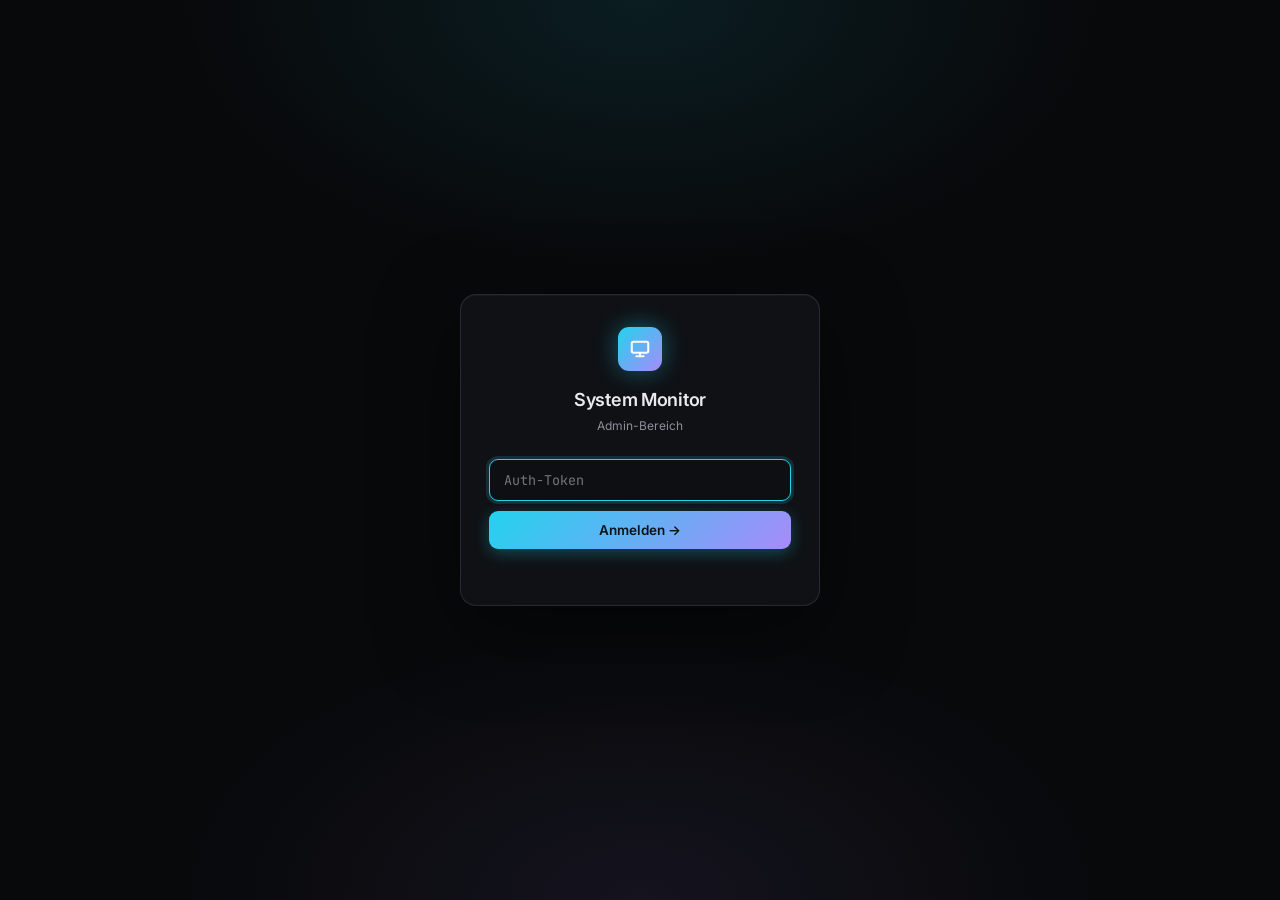
<file: settings.html>
<!DOCTYPE html>
<html lang="de" data-theme="dark">
<head>
  <meta charset="UTF-8" />
  <meta name="viewport" content="width=device-width, initial-scale=1.0" />
  <title>Einstellungen — System Monitor</title>
  <link rel="preconnect" href="https://fonts.googleapis.com" />
  <link rel="preconnect" href="https://fonts.gstatic.com" crossorigin />
  <link href="https://fonts.googleapis.com/css2?family=Inter:wght@400;500;600;700&family=JetBrains+Mono:wght@400;500;600&display=swap" rel="stylesheet" />
  <link rel="stylesheet" href="style.css" />
  <link rel="stylesheet" href="settings.css" />
</head>
<body class="admin-body">

  <!-- ── Login Overlay ─────────────────────────────────────────────── -->
  <div class="login-overlay" id="login-overlay">
    <div class="login-box">
      <div class="login-logo">
        <svg width="22" height="22" viewBox="0 0 24 24" fill="none" stroke="currentColor" stroke-width="2.2" stroke-linecap="round" stroke-linejoin="round" aria-label="System Monitor">
          <rect x="3" y="4" width="18" height="12" rx="2"/>
          <path d="M8 20h8M12 16v4"/>
        </svg>
      </div>
      <h1 class="login-title">System Monitor</h1>
      <p class="login-sub">Admin-Bereich</p>
      <div class="login-form">
        <input class="login-input" id="login-token" type="password" placeholder="Auth-Token" autocomplete="current-password" />
        <button class="login-btn" id="login-btn">Anmelden →</button>
        <p class="login-error" id="login-error"></p>
      </div>
    </div>
  </div>

  <!-- ── Admin Layout ─────────────────────────────────────────────── -->
  <div class="admin-layout" id="admin-layout" style="display:none">

    <!-- Sidebar -->
    <nav class="admin-sidebar">
      <div class="sidebar-logo">
        <svg viewBox="0 0 24 24" fill="none" stroke="currentColor" stroke-width="2.2" stroke-linecap="round" stroke-linejoin="round">
          <rect x="3" y="4" width="18" height="12" rx="2"/>
          <path d="M8 20h8M12 16v4"/>
        </svg>
        <span>Admin</span>
      </div>

      <ul class="sidebar-nav">
        <li><a href="#dashboard" class="nav-item active" data-section="dashboard">
          <svg viewBox="0 0 24 24" fill="none" stroke="currentColor" stroke-width="2"><rect x="3" y="3" width="7" height="7"/><rect x="14" y="3" width="7" height="7"/><rect x="3" y="14" width="7" height="7"/><rect x="14" y="14" width="7" height="7"/></svg>
          Dashboard
        </a></li>
        <li><a href="#cards" class="nav-item" data-section="cards">
          <svg viewBox="0 0 24 24" fill="none" stroke="currentColor" stroke-width="2"><rect x="2" y="5" width="20" height="14" rx="2"/><path d="M2 10h20"/></svg>
          Kacheln
        </a></li>
        <li><a href="#network" class="nav-item" data-section="network">
          <svg viewBox="0 0 24 24" fill="none" stroke="currentColor" stroke-width="2"><path d="M5 12.55a11 11 0 0 1 14.08 0"/><path d="M1.42 9a16 16 0 0 1 21.16 0"/><path d="M8.53 16.11a6 6 0 0 1 6.95 0"/><circle cx="12" cy="20" r="1" fill="currentColor"/></svg>
          Netzwerk
        </a></li>
        <li><a href="#disks" class="nav-item" data-section="disks">
          <svg viewBox="0 0 24 24" fill="none" stroke="currentColor" stroke-width="2"><ellipse cx="12" cy="5" rx="9" ry="3"/><path d="M21 12c0 1.66-4 3-9 3s-9-1.34-9-3"/><path d="M3 5v14c0 1.66 4 3 9 3s9-1.34 9-3V5"/></svg>
          Festplatten
        </a></li>
        <li><a href="#plugins" class="nav-item" data-section="plugins">
          <svg viewBox="0 0 24 24" fill="none" stroke="currentColor" stroke-width="2"><path d="M20.24 12.24a6 6 0 0 0-8.49-8.49L5 10.5V19h8.5z"/><line x1="16" y1="8" x2="2" y2="22"/><line x1="17.5" y1="15" x2="9" y2="15"/></svg>
          Plugins
        </a></li>
        <li><a href="#security" class="nav-item" data-section="security">
          <svg viewBox="0 0 24 24" fill="none" stroke="currentColor" stroke-width="2"><path d="M12 22s8-4 8-10V5l-8-3-8 3v7c0 6 8 10 8 10z"/></svg>
          Sicherheit
        </a></li>
      </ul>

      <div class="sidebar-footer">
        <a href="/" class="nav-item">
          <svg viewBox="0 0 24 24" fill="none" stroke="currentColor" stroke-width="2"><path d="M3 9l9-7 9 7v11a2 2 0 0 1-2 2H5a2 2 0 0 1-2-2z"/><polyline points="9 22 9 12 15 12 15 22"/></svg>
          Zum Dashboard
        </a>
        <button class="nav-item" id="logout-btn">
          <svg viewBox="0 0 24 24" fill="none" stroke="currentColor" stroke-width="2"><path d="M9 21H5a2 2 0 0 1-2-2V5a2 2 0 0 1 2-2h4"/><polyline points="16 17 21 12 16 7"/><line x1="21" y1="12" x2="9" y2="12"/></svg>
          Abmelden
        </button>
      </div>
    </nav>

    <!-- Hauptbereich -->
    <main class="admin-main">

      <div class="admin-toast" id="admin-toast"></div>

      <!-- DASHBOARD -->
      <section class="admin-section" id="section-dashboard">
        <div class="section-header">
          <h2 class="section-title">Dashboard</h2>
          <p class="section-desc">Allgemeine Einstellungen der Statusseite</p>
        </div>

        <div class="admin-card">
          <div class="form-group">
            <label class="form-label" for="cfg-title">Seitentitel</label>
            <input class="form-input" id="cfg-title" type="text" placeholder="System Monitor" />
            <span class="form-hint">Wird in der Topbar und im Browser-Tab angezeigt.</span>
          </div>
          <div class="form-group">
            <label class="form-label" for="cfg-refresh">Aktualisierungsintervall</label>
            <div class="input-row">
              <input class="form-input form-mono" id="cfg-refresh" type="number" min="500" step="500" style="width:120px" />
              <span class="form-unit">ms</span>
              <span class="form-hint" style="margin:0">empfohlen: 3000</span>
            </div>
          </div>
          <div class="card-actions">
            <button class="btn-primary" id="save-general">Speichern</button>
          </div>
        </div>
      </section>

      <!-- KACHELN -->
      <section class="admin-section" id="section-cards" style="display:none">
        <div class="section-header">
          <h2 class="section-title">Kacheln</h2>
          <p class="section-desc">Kacheln ein-/ausblenden und per Drag &amp; Drop sortieren.</p>
        </div>

        <div class="admin-card">
          <ul class="card-list" id="admin-card-list"></ul>
          <div class="card-actions">
            <button class="btn-primary" id="save-cards">Reihenfolge &amp; Sichtbarkeit speichern</button>
            <button class="btn-ghost" id="reset-cards">Zurücksetzen</button>
          </div>
        </div>
      </section>

      <!-- NETZWERK -->
      <section class="admin-section" id="section-network" style="display:none">
        <div class="section-header">
          <h2 class="section-title">Netzwerk</h2>
          <p class="section-desc">Welche Interfaces in der Netzwerk-Kachel angezeigt werden.</p>
        </div>

        <div class="admin-card">
          <div class="net-filter-hint" id="net-filter-hint">
            <svg width="14" height="14" viewBox="0 0 24 24" fill="none" stroke="currentColor" stroke-width="2"><circle cx="12" cy="12" r="10"/><line x1="12" y1="8" x2="12" y2="12"/><line x1="12" y1="16" x2="12.01" y2="16"/></svg>
            Lade Interfaces…
          </div>
          <ul class="net-iface-checklist" id="net-iface-checklist"></ul>
          <div class="card-actions">
            <button class="btn-primary" id="save-network-btn">Speichern</button>
            <button class="btn-ghost" id="select-all-net-btn">Alle auswählen</button>
          </div>
        </div>
      </section>

      <!-- FESTPLATTEN -->
      <section class="admin-section" id="section-disks" style="display:none">
        <div class="section-header">
          <h2 class="section-title">Festplatten</h2>
          <p class="section-desc">Welche Laufwerke / Partitionen in der Festplatten-Kachel angezeigt werden.</p>
        </div>

        <div class="admin-card">
          <div class="net-filter-hint" id="disk-filter-hint">
            <svg width="14" height="14" viewBox="0 0 24 24" fill="none" stroke="currentColor" stroke-width="2"><circle cx="12" cy="12" r="10"/><line x1="12" y1="8" x2="12" y2="12"/><line x1="12" y1="16" x2="12.01" y2="16"/></svg>
            Lade Laufwerke…
          </div>
          <ul class="net-iface-checklist" id="disk-checklist"></ul>
          <div class="card-actions">
            <button class="btn-primary" id="save-disk-btn">Speichern</button>
            <button class="btn-ghost" id="select-all-disk-btn">Alle auswählen</button>
          </div>
        </div>
      </section>

      <!-- PLUGINS -->
      <section class="admin-section" id="section-plugins" style="display:none">
        <div class="section-header">
          <h2 class="section-title">Plugins</h2>
          <p class="section-desc">Eigene Kacheln mit Shell-Befehlen oder HTTP-Endpoints.</p>
        </div>

        <div class="admin-card plugin-list-card">
          <div class="plugin-toolbar">
            <button class="btn-primary" id="add-plugin-btn">+ Neues Plugin</button>
          </div>
          <div id="plugin-list" class="plugin-list">
            <p class="empty-hint" id="plugin-empty">Noch keine Plugins. Klicke auf "Neues Plugin".</p>
          </div>
        </div>

        <!-- Plugin-Editor -->
        <div class="admin-card" id="plugin-editor" style="display:none">
          <h3 class="editor-title" id="plugin-editor-title">Neues Plugin</h3>
          <div class="form-group">
            <label class="form-label" for="plg-label">Label (Kachelname)</label>
            <input class="form-input" id="plg-label" type="text" placeholder="z.B. Speicher-Info" />
          </div>
          <div class="form-group">
            <label class="form-label">Typ</label>
            <div class="radio-group">
              <label class="radio-item"><input type="radio" name="plg-type" value="shell" checked /> Shell-Befehl</label>
              <label class="radio-item"><input type="radio" name="plg-type" value="http" /> HTTP-Endpoint</label>
            </div>
          </div>
          <div class="form-group" id="plg-shell-group">
            <label class="form-label" for="plg-command">Shell-Befehl</label>
            <input class="form-input form-mono" id="plg-command" type="text" placeholder="z.B. df -h / | tail -1" />
            <span class="form-hint">Wird auf dem Server ausgeführt. Ausgabe wird als Text angezeigt.</span>
          </div>
          <div class="form-group" id="plg-http-group" style="display:none">
            <label class="form-label" for="plg-url">URL</label>
            <input class="form-input form-mono" id="plg-url" type="text" placeholder="http://andere-instanz:10800/api/stats" />
            <span class="form-hint">HTTP GET — Antwort wird als Text/JSON in der Kachel angezeigt.</span>
          </div>
          <div class="form-group">
            <label class="form-label" for="plg-icon">Icon (optional)</label>
            <select class="form-input" id="plg-icon">
              <option value="terminal">Terminal</option>
              <option value="globe">Netzwerk</option>
              <option value="cpu">CPU</option>
              <option value="server">Server</option>
              <option value="activity">Aktivität</option>
            </select>
          </div>
          <div class="form-group">
            <label class="form-label" for="plg-interval">Ausführungsintervall</label>
            <div class="input-row">
              <input class="form-input form-mono" id="plg-interval" type="number" min="1" step="1" style="width:120px" />
              <span class="form-unit">s</span>
              <span class="form-hint" style="margin:0">empfohlen: 15</span>
            </div>
          </div>
          <div class="editor-actions">
            <button class="btn-primary" id="save-plugin-btn">Plugin speichern</button>
            <button class="btn-ghost" id="cancel-plugin-btn">Abbrechen</button>
            <button class="btn-danger" id="delete-plugin-btn" style="display:none">Löschen</button>
          </div>
          <div class="plugin-test-area" id="plugin-test-area" style="display:none">
            <div class="test-header">
              <span class="test-label">Test-Ausgabe</span>
              <button class="btn-ghost btn-sm" id="test-plugin-btn">▶ Testen</button>
            </div>
            <pre class="test-output" id="test-output">—</pre>
          </div>
        </div>
      </section>

      <!-- SICHERHEIT -->
      <section class="admin-section" id="section-security" style="display:none">
        <div class="section-header">
          <h2 class="section-title">Sicherheit</h2>
          <p class="section-desc">Auth-Token für den Admin-Bereich.</p>
        </div>

        <div class="admin-card">
          <div class="form-group">
            <label class="form-label" for="new-token">Neues Auth-Token</label>
            <div class="input-row">
              <input class="form-input form-mono" id="new-token" type="password" placeholder="Mindestens 6 Zeichen" style="flex:1" />
              <button class="btn-ghost btn-sm" id="toggle-token-vis" type="button" aria-label="Token anzeigen">👁</button>
            </div>
            <span class="form-hint">Nach dem Ändern musst du dich neu anmelden.</span>
          </div>
          <div class="form-group">
            <label class="form-label" for="new-token-confirm">Token wiederholen</label>
            <input class="form-input form-mono" id="new-token-confirm" type="password" placeholder="Token wiederholen" />
          </div>
          <div class="card-actions">
            <button class="btn-primary" id="save-token-btn">Token ändern</button>
          </div>
          <div class="security-hint">
            <svg viewBox="0 0 24 24" fill="none" stroke="currentColor" stroke-width="2"><circle cx="12" cy="12" r="10"/><line x1="12" y1="8" x2="12" y2="12"/><line x1="12" y1="16" x2="12.01" y2="16"/></svg>
            <span>Das Token wird in <code>config.json</code> gespeichert. Für HTTPS empfehle ich Cloudflare Tunnel oder einen Reverse Proxy mit TLS.</span>
          </div>
        </div>
      </section>

    </main>
  </div>

  <script src="settings.js"></script>
</body>
</html>
</file>
<file: style.css>
/* =========================================================================
   System Monitor — v2 Stylesheet
   - Dark/Light Theme via [data-theme] on <html>
   - Cyan → Violett Akzent-Gradient
   - Bento-Grid Dashboard
   ========================================================================= */

:root[data-theme="dark"] {
  --bg: #08090b;
  --bg-elev: #0d0f12;
  --card: #0f1115;
  --card-hover: #131519;
  --border: rgba(255, 255, 255, 0.06);
  --border-strong: rgba(255, 255, 255, 0.10);
  --border-accent: rgba(255, 255, 255, 0.18);
  --text: #e8eaee;
  --text-2: #8a8f98;
  --text-3: #5b6068;

  --accent: #22d3ee;
  --accent-2: #a78bfa;
  --accent-text: #0a1416;

  --c-cpu: #4ade80;
  --c-ram: #38bdf8;
  --c-disk: #fb923c;
  --c-net: #a78bfa;
  --c-gpu: #f472b6;
  --c-gputemp: #f472b6;
  --c-vram: #f472b6;
  --c-battery: #34d399;
  --c-psu: #facc15;
  --c-aio: #22d3ee;
  --c-procs: #94a3b8;
  --c-plugins: #94a3b8;
  --c-sysinfo: #94a3b8;

  --ok: #34d399;
  --warn: #fb923c;
  --danger: #f43f5e;

  color-scheme: dark;
}

:root[data-theme="light"] {
  --bg: #fafafa;
  --bg-elev: #ffffff;
  --card: #ffffff;
  --card-hover: #f7f7f8;
  --border: rgba(0, 0, 0, 0.06);
  --border-strong: rgba(0, 0, 0, 0.10);
  --border-accent: rgba(0, 0, 0, 0.18);
  --text: #18181b;
  --text-2: #6e7178;
  --text-3: #9ca0a8;

  --accent: #0891b2;
  --accent-2: #7c3aed;
  --accent-text: #ffffff;

  --c-cpu: #16a34a;
  --c-ram: #0284c7;
  --c-disk: #ea580c;
  --c-net: #7c3aed;
  --c-gpu: #db2777;
  --c-gputemp: #db2777;
  --c-vram: #db2777;
  --c-battery: #059669;
  --c-psu: #ca8a04;
  --c-aio: #0891b2;
  --c-procs: #475569;
  --c-plugins: #475569;
  --c-sysinfo: #475569;

  --ok: #059669;
  --warn: #ea580c;
  --danger: #e11d48;

  color-scheme: light;
}

* { box-sizing: border-box; }

html, body {
  margin: 0;
  padding: 0;
  background:
    radial-gradient(ellipse 70% 50% at 0% 0%, color-mix(in srgb, var(--accent) 7%, transparent), transparent 60%),
    radial-gradient(ellipse 70% 50% at 100% 100%, color-mix(in srgb, var(--accent-2) 6%, transparent), transparent 60%),
    var(--bg);
  background-attachment: fixed;
  color: var(--text);
  font-family: 'Inter', -apple-system, BlinkMacSystemFont, 'Segoe UI', system-ui, sans-serif;
  font-size: 14px;
  line-height: 1.45;
  letter-spacing: -0.005em;
  -webkit-font-smoothing: antialiased;
}

a { color: inherit; text-decoration: none; }
button { font-family: inherit; }

::-webkit-scrollbar { width: 8px; height: 8px; }
::-webkit-scrollbar-track { background: transparent; }
::-webkit-scrollbar-thumb { background: var(--border-strong); border-radius: 4px; }
::-webkit-scrollbar-thumb:hover { background: var(--text-3); }

/* ─────────────────────────────  topbar  ────────────────────────────── */
.topbar {
  position: sticky; top: 0; z-index: 50;
  display: flex; align-items: center; justify-content: space-between;
  padding: 14px 24px;
  background: color-mix(in srgb, var(--bg) 80%, transparent);
  backdrop-filter: saturate(140%) blur(12px);
  -webkit-backdrop-filter: saturate(140%) blur(12px);
  border-bottom: 1px solid var(--border);
}

.topbar-left {
  display: flex; align-items: center; gap: 10px;
  font-weight: 600; font-size: 14px; letter-spacing: -0.01em;
}

.logo-icon {
  width: 22px; height: 22px;
  padding: 4px;
  border-radius: 6px;
  background: linear-gradient(135deg, var(--accent), var(--accent-2));
  color: #ffffff;
  box-shadow: 0 0 16px color-mix(in srgb, var(--accent) 40%, transparent);
}

.logo-text {
  font-weight: 600;
}

.topbar-right {
  display: flex; align-items: center; gap: 10px;
}

.meta {
  font-family: 'JetBrains Mono', monospace;
  font-size: 11.5px;
  color: var(--text-2);
}

.meta-divider {
  color: var(--text-3);
  font-size: 11px;
}

.status-dot {
  width: 8px; height: 8px; border-radius: 50%;
  background: var(--ok);
  box-shadow: 0 0 0 0 color-mix(in srgb, var(--ok) 50%, transparent),
              0 0 8px color-mix(in srgb, var(--ok) 60%, transparent);
  animation: dotPulse 2.4s ease-out infinite;
  margin-right: 4px;
}

.status-dot.offline {
  background: var(--danger);
  animation: none;
  box-shadow: 0 0 8px color-mix(in srgb, var(--danger) 60%, transparent);
}

@keyframes dotPulse {
  0%   { box-shadow: 0 0 0 0   color-mix(in srgb, var(--ok) 50%, transparent), 0 0 8px color-mix(in srgb, var(--ok) 60%, transparent); }
  70%  { box-shadow: 0 0 0 8px color-mix(in srgb, var(--ok) 0%,  transparent), 0 0 8px color-mix(in srgb, var(--ok) 60%, transparent); }
  100% { box-shadow: 0 0 0 0   color-mix(in srgb, var(--ok) 0%,  transparent), 0 0 8px color-mix(in srgb, var(--ok) 60%, transparent); }
}

.settings-btn, .theme-toggle, .admin-link, .edit-btn {
  width: 32px; height: 32px;
  display: inline-flex; align-items: center; justify-content: center;
  background: transparent;
  color: var(--text-2);
  border: 1px solid transparent;
  border-radius: 8px;
  cursor: pointer;
  transition: all .15s ease;
}
.settings-btn:hover, .theme-toggle:hover, .admin-link:hover, .edit-btn:hover {
  color: var(--text);
  background: var(--card);
  border-color: var(--border);
}

.edit-btn {
  width: auto; padding: 0 12px;
  font-size: 12.5px;
  gap: 7px;
}
.edit-btn svg { width: 13px; height: 13px; }
body[data-edit="1"] .edit-btn {
  background: linear-gradient(135deg, var(--accent), var(--accent-2));
  color: var(--accent-text);
  border-color: transparent;
  box-shadow: 0 0 0 3px color-mix(in srgb, var(--accent) 18%, transparent);
}

/* ─────────────────────────────  dashboard / bento  ─────────────────── */
.dashboard {
  display: grid;
  grid-template-columns: repeat(12, 1fr);
  grid-auto-rows: 130px;
  gap: 14px;
  padding: 20px 24px 60px;
  max-width: 1600px;
  margin: 0 auto;
  position: relative;
}

body[data-edit="1"] .dashboard {
  background-image:
    linear-gradient(to right, var(--border) 1px, transparent 1px),
    linear-gradient(to bottom, var(--border) 1px, transparent 1px);
  background-size: calc((100% - 13 * 14px) / 12 + 14px) 144px;
  background-position: 0 0;
  border-radius: 14px;
}

/* ─────────────────────────────  cards  ─────────────────────────────── */
.card {
  background: var(--card);
  border: 1px solid var(--border);
  border-radius: 14px;
  padding: 16px;
  display: flex; flex-direction: column;
  position: relative;
  overflow: hidden;
  grid-column: span 3;
  grid-row: span 2;
  transition: border-color .2s ease, transform .2s ease, opacity .2s ease;
}

.card::before {
  content: "";
  position: absolute; inset: 0;
  background: radial-gradient(120% 80% at 50% 0%, color-mix(in srgb, var(--c, var(--accent)) 18%, transparent), transparent 60%);
  pointer-events: none;
}

.card:hover { border-color: var(--border-strong); }

.card[data-w="3"]  { grid-column: span 3; }
.card[data-w="4"]  { grid-column: span 4; }
.card[data-w="6"]  { grid-column: span 6; }
.card[data-w="8"]  { grid-column: span 8; }
.card[data-w="12"] { grid-column: span 12; }
.card[data-h="1"]  { grid-row: span 1; }
.card[data-h="2"]  { grid-row: span 2; }
.card[data-h="3"]  { grid-row: span 3; }
.card[data-h="4"]  { grid-row: span 4; }

/* defaults per card-id */
.card[data-card-id="cpu"]     { --c: var(--c-cpu);     grid-column: span 6; grid-row: span 2; }
.card[data-card-id="ram"]     { --c: var(--c-ram);     grid-column: span 3; grid-row: span 2; }
.card[data-card-id="disk"]    { --c: var(--c-disk);    grid-column: span 6; grid-row: span 2; }
.card[data-card-id="net"]     { --c: var(--c-net);     grid-column: span 6; grid-row: span 2; }
.card[data-card-id="battery"] { --c: var(--c-battery); grid-column: span 3; grid-row: span 1; }
.card[data-card-id="gpu"]     { --c: var(--c-gpu);     grid-column: span 3; grid-row: span 2; }
.card[data-card-id="gputemp"] { --c: var(--c-gputemp); grid-column: span 3; grid-row: span 1; }
.card[data-card-id="vram"]    { --c: var(--c-vram);    grid-column: span 3; grid-row: span 1; }
.card[data-card-id="psu"]     { --c: var(--c-psu);     grid-column: span 6; grid-row: span 3; }
.card[data-card-id="aio"]     { --c: var(--c-aio);     grid-column: span 6; grid-row: span 3; }
.card[data-card-id="procs"]   { --c: var(--c-procs);   grid-column: span 6; grid-row: span 3; }
.card[data-card-id="plugins"] { --c: var(--c-plugins); grid-column: span 3; grid-row: span 3; }
.card[data-card-id="sysinfo"] { --c: var(--c-sysinfo); grid-column: span 3; grid-row: span 3; }

.card-header {
  display: flex; align-items: center; gap: 8px;
  color: var(--text-2);
  font-size: 11.5px; font-weight: 500;
  letter-spacing: 0.02em; text-transform: uppercase;
  margin-bottom: 12px;
  position: relative; z-index: 1;
}

.card-header svg {
  width: 14px; height: 14px;
  color: var(--c, var(--text-2));
  filter: drop-shadow(0 0 6px color-mix(in srgb, var(--c, var(--accent)) 50%, transparent));
}

.card-label { flex: 1; }

.card-extra {
  font-family: 'JetBrains Mono', monospace;
  font-size: 10.5px;
  color: var(--text-3);
  text-transform: none;
  letter-spacing: 0;
  display: inline-flex; align-items: center; gap: 6px;
}

.card-value {
  font-family: 'Inter', sans-serif;
  font-weight: 600;
  font-size: 30px;
  letter-spacing: -0.02em;
  color: var(--text);
  font-variant-numeric: tabular-nums;
  line-height: 1;
  position: relative; z-index: 1;
}
.card-value.warn   { color: var(--warn); }
.card-value.danger { color: var(--danger); }

.card-sub {
  font-size: 11.5px;
  color: var(--text-2);
  font-family: 'JetBrains Mono', monospace;
  margin-top: 6px;
  position: relative; z-index: 1;
}
.card-sub.muted { color: var(--text-3); }

.card-row {
  display: flex; align-items: flex-end; justify-content: space-between; gap: 10px;
  position: relative; z-index: 1;
}

/* progress bar */
.progress-bar {
  height: 4px; border-radius: 999px;
  background: color-mix(in srgb, var(--text) 6%, transparent);
  overflow: hidden;
  margin-top: 10px;
  position: relative; z-index: 1;
}
.progress-fill {
  display: block; height: 100%;
  width: 0%;
  background: linear-gradient(90deg, color-mix(in srgb, var(--c, var(--accent)) 70%, transparent), var(--c, var(--accent)));
  border-radius: 999px;
  box-shadow: 0 0 8px color-mix(in srgb, var(--c, var(--accent)) 50%, transparent);
  transition: width .8s cubic-bezier(.16, 1, .3, 1), background .2s ease;
}
.progress-fill.warn {
  background: linear-gradient(90deg, color-mix(in srgb, var(--warn) 70%, transparent), var(--warn));
  box-shadow: 0 0 8px color-mix(in srgb, var(--warn) 50%, transparent);
}
.progress-fill.danger {
  background: linear-gradient(90deg, color-mix(in srgb, var(--danger) 70%, transparent), var(--danger));
  box-shadow: 0 0 10px color-mix(in srgb, var(--danger) 60%, transparent);
}

/* sparkline */
.spark-host {
  flex: 1; min-width: 0;
  height: 36px;
}
.spark-host.wide {
  margin-top: auto;
  height: 48px;
}
.spark {
  width: 100%; height: 100%;
  display: block;
}
.spark-line {
  fill: none;
  stroke: var(--c, var(--accent));
  stroke-width: 1.5;
  filter: drop-shadow(0 0 4px color-mix(in srgb, var(--c, var(--accent)) 60%, transparent));
}
.spark-area {
  fill: color-mix(in srgb, var(--c, var(--accent)) 22%, transparent);
  stroke: none;
}
.spark.warn   .spark-line { stroke: var(--warn); }
.spark.warn   .spark-area { fill:   color-mix(in srgb, var(--warn) 22%, transparent); }
.spark.danger .spark-line { stroke: var(--danger); }
.spark.danger .spark-area { fill:   color-mix(in srgb, var(--danger) 22%, transparent); }

/* temp badge */
.temp-badge {
  display: inline-flex; align-items: center;
  padding: 2px 7px;
  border-radius: 999px;
  background: color-mix(in srgb, var(--c, var(--accent)) 18%, transparent);
  color: var(--c, var(--accent));
  font-family: 'JetBrains Mono', monospace;
  font-size: 10.5px;
  font-weight: 500;
  border: 1px solid color-mix(in srgb, var(--c, var(--accent)) 22%, transparent);
}
.temp-badge.warn   { background: color-mix(in srgb, var(--warn) 18%, transparent);   color: var(--warn);   border-color: color-mix(in srgb, var(--warn) 30%, transparent); }
.temp-badge.danger { background: color-mix(in srgb, var(--danger) 22%, transparent); color: var(--danger); border-color: color-mix(in srgb, var(--danger) 35%, transparent); }

/* ─────────────────────────────  CPU cores grid  ────────────────────── */
.cpu-cores-grid {
  display: grid;
  grid-template-columns: repeat(16, 1fr);
  gap: 3px;
  margin-top: 10px;
  position: relative; z-index: 1;
}
.core {
  position: relative;
  display: flex; flex-direction: column;
  align-items: center;
  gap: 2px;
}
.core-bar {
  width: 100%;
  height: 14px;
  border-radius: 3px;
  background: color-mix(in srgb, var(--text) 6%, transparent);
  overflow: hidden;
  position: relative;
}
.core-fill {
  display: block;
  height: 100%;
  background: linear-gradient(90deg, color-mix(in srgb, var(--c, var(--accent)) 60%, transparent), var(--c, var(--accent)));
  transition: width .6s cubic-bezier(.16, 1, .3, 1);
}
.core-fill.warn   { background: linear-gradient(90deg, color-mix(in srgb, var(--warn) 60%, transparent), var(--warn)); }
.core-fill.danger { background: linear-gradient(90deg, color-mix(in srgb, var(--danger) 60%, transparent), var(--danger)); }
.core-label {
  font-family: 'JetBrains Mono', monospace;
  font-size: 8px;
  color: var(--text-3);
  line-height: 1;
}

/* ─────────────────────────────  disk list  ─────────────────────────── */
.disk-item {
  padding: 6px 0;
  border-bottom: 1px dashed var(--border);
  position: relative; z-index: 1;
}
.disk-item:last-child { border-bottom: 0; }
.disk-item-header {
  display: flex; align-items: center; justify-content: space-between;
  gap: 10px;
}
.disk-label {
  font-family: 'JetBrains Mono', monospace;
  font-size: 11.5px;
  color: var(--text);
  overflow: hidden; text-overflow: ellipsis; white-space: nowrap;
  flex: 1; min-width: 0;
}
.disk-pct-badge {
  font-family: 'JetBrains Mono', monospace;
  font-size: 10px;
  padding: 1px 7px;
  border-radius: 999px;
  background: color-mix(in srgb, var(--c, var(--accent)) 16%, transparent);
  color: var(--c, var(--accent));
  border: 1px solid color-mix(in srgb, var(--c, var(--accent)) 22%, transparent);
}
.disk-pct-badge.warn   { background: color-mix(in srgb, var(--warn) 18%, transparent); color: var(--warn); border-color: color-mix(in srgb, var(--warn) 30%, transparent); }
.disk-pct-badge.danger { background: color-mix(in srgb, var(--danger) 22%, transparent); color: var(--danger); border-color: color-mix(in srgb, var(--danger) 35%, transparent); }
.disk-progress {
  margin-top: 6px;
  height: 3px;
}
.disk-item-info {
  font-family: 'JetBrains Mono', monospace;
  font-size: 10.5px;
  color: var(--text-2);
  margin-top: 4px;
}
.disk-free { color: var(--text-3); }

/* io pills */
.io-pill {
  display: inline-flex; align-items: center; gap: 4px;
  padding: 2px 8px;
  border-radius: 999px;
  background: color-mix(in srgb, var(--c, var(--accent)) 16%, transparent);
  color: var(--c, var(--accent));
  font-family: 'JetBrains Mono', monospace;
  font-size: 10px;
  border: 1px solid color-mix(in srgb, var(--c, var(--accent)) 22%, transparent);
}
.io-arrow { font-weight: 600; }

/* ─────────────────────────────  network list  ──────────────────────── */
.net-iface {
  padding: 8px 0;
  border-bottom: 1px dashed var(--border);
  position: relative; z-index: 1;
}
.net-iface:last-child { border-bottom: 0; }
.net-iface-header {
  display: flex; align-items: center; justify-content: space-between;
  gap: 10px;
}
.net-iface-name {
  font-family: 'JetBrains Mono', monospace;
  font-size: 12px;
  color: var(--text);
  font-weight: 500;
}
.net-iface-ip {
  font-family: 'JetBrains Mono', monospace;
  font-size: 10.5px;
  color: var(--text-3);
}
.net-iface-speeds {
  display: flex; align-items: center; gap: 10px;
  margin-top: 4px;
  flex-wrap: wrap;
}
.net-speed-item {
  display: inline-flex; align-items: center; gap: 4px;
}
.net-arrow {
  font-family: 'JetBrains Mono', monospace;
  font-size: 10px;
  color: var(--text-3);
  font-weight: 600;
}
.net-speed-val {
  font-family: 'JetBrains Mono', monospace;
  font-size: 11px;
  color: var(--text-2);
}
.net-speed-val.net-active {
  color: var(--c, var(--accent));
  text-shadow: 0 0 6px color-mix(in srgb, var(--c, var(--accent)) 40%, transparent);
}
.net-traffic {
  font-family: 'JetBrains Mono', monospace;
  font-size: 10px;
  color: var(--text-3);
  margin-left: auto;
}

/* ─────────────────────────────  process table  ─────────────────────── */
.proc-table {
  width: 100%;
  border-collapse: collapse;
  font-family: 'JetBrains Mono', monospace;
  font-size: 11px;
  margin-top: 4px;
  position: relative; z-index: 1;
}
.proc-table th {
  text-align: left; font-weight: 500;
  color: var(--text-3);
  font-size: 10px;
  text-transform: uppercase; letter-spacing: 0.04em;
  padding: 6px 8px 6px 0;
  border-bottom: 1px solid var(--border);
}
.proc-table th:nth-child(2),
.proc-table th:nth-child(3),
.proc-table th:nth-child(4),
.proc-table td:nth-child(2),
.proc-table td:nth-child(3),
.proc-table td:nth-child(4) {
  text-align: right;
  padding-right: 0;
}
.proc-table td {
  color: var(--text-2);
  padding: 6px 8px 6px 0;
  border-bottom: 1px dashed var(--border);
  font-variant-numeric: tabular-nums;
}
.proc-table tbody tr:last-child td { border-bottom: 0; }
.proc-table tbody tr:hover td { color: var(--text); }
.proc-name { color: var(--text) !important; }
.proc-pid  { color: var(--text-3); }
.proc-cpu.ok     { color: var(--c-cpu); }
.proc-cpu.warn   { color: var(--warn); }
.proc-cpu.danger { color: var(--danger); }
.proc-cpu.idle   { color: var(--text-3); }
.proc-loading {
  text-align: center !important;
  color: var(--text-3);
  padding: 20px 0;
}

/* ─────────────────────────────  PSU  ────────────────────────────────── */
.psu-top {
  display: flex; align-items: flex-start; justify-content: space-between;
  gap: 14px;
  position: relative; z-index: 1;
}
.psu-efficiency {
  text-align: right;
  font-family: 'JetBrains Mono', monospace;
}
.psu-efficiency #psu-efficiency {
  font-size: 22px;
  color: var(--c, var(--accent));
  font-weight: 600;
}
.psu-eff-unit {
  font-size: 11px;
  color: var(--text-3);
  margin-left: 4px;
}

.psu-rails {
  display: grid;
  grid-template-columns: repeat(4, 1fr);
  gap: 8px;
  margin-top: 12px;
  position: relative; z-index: 1;
}
.psu-rail {
  padding: 8px 10px;
  background: color-mix(in srgb, var(--text) 3%, transparent);
  border: 1px solid var(--border);
  border-radius: 8px;
  display: flex; flex-direction: column;
  gap: 2px;
}
.psu-rail-label {
  font-family: 'JetBrains Mono', monospace;
  font-size: 9.5px;
  color: var(--text-3);
  text-transform: uppercase; letter-spacing: 0.04em;
}
.psu-rail-val {
  font-family: 'JetBrains Mono', monospace;
  font-size: 14px;
  color: var(--text);
  font-weight: 500;
  font-variant-numeric: tabular-nums;
}
.psu-rail-sub {
  font-family: 'JetBrains Mono', monospace;
  font-size: 10px;
  color: var(--text-2);
}

/* ─────────────────────────────  AIO  ────────────────────────────────── */
.aio-grid {
  display: grid;
  grid-template-columns: repeat(3, 1fr);
  gap: 8px;
  margin-top: 12px;
  position: relative; z-index: 1;
}
.aio-item {
  padding: 8px 10px;
  background: color-mix(in srgb, var(--text) 3%, transparent);
  border: 1px solid var(--border);
  border-radius: 8px;
  display: flex; flex-direction: column;
  gap: 2px;
}
.aio-label {
  font-family: 'JetBrains Mono', monospace;
  font-size: 9.5px;
  color: var(--text-3);
  text-transform: uppercase;
  letter-spacing: 0.04em;
}
.aio-item > span:nth-child(2) {
  font-family: 'JetBrains Mono', monospace;
  font-size: 14px;
  color: var(--text);
  font-weight: 500;
  font-variant-numeric: tabular-nums;
}
.aio-unit {
  font-family: 'JetBrains Mono', monospace;
  font-size: 10px;
  color: var(--text-3);
  margin-left: 2px;
}

/* ─────────────────────────────  plugins (dashboard tile)  ──────────── */
.plugins-list {
  display: flex; flex-direction: column;
  gap: 8px;
  margin-top: 4px;
  position: relative; z-index: 1;
  overflow-y: auto;
}
.plugin-item {
  padding: 10px 12px;
  border-radius: 8px;
  background: color-mix(in srgb, var(--text) 3%, transparent);
  border: 1px solid var(--border);
}
.plugin-item.ok     { border-color: color-mix(in srgb, var(--ok) 25%, transparent); }
.plugin-item.danger { border-color: color-mix(in srgb, var(--danger) 30%, transparent); }
.plugin-item-head {
  display: flex; align-items: center; justify-content: space-between;
  margin-bottom: 6px;
}
.plugin-item-label {
  font-size: 11.5px;
  color: var(--text);
  font-weight: 500;
}
.plugin-type-badge {
  font-family: 'JetBrains Mono', monospace;
  font-size: 9.5px;
  padding: 1px 6px;
  border-radius: 4px;
  background: color-mix(in srgb, var(--text) 8%, transparent);
  color: var(--text-2);
  text-transform: uppercase;
  letter-spacing: 0.04em;
}
.plugin-output {
  font-family: 'JetBrains Mono', monospace;
  font-size: 10.5px;
  color: var(--text-2);
  margin: 0;
  white-space: pre-wrap;
  max-height: 100px;
  overflow: auto;
}
.plugin-output.error { color: var(--danger); }

.plugins-empty {
  font-size: 12px;
  color: var(--text-3);
  text-align: center;
  padding: 14px;
}
.plugins-link {
  color: var(--accent);
  text-decoration: none;
  font-weight: 500;
}
.plugins-link:hover { text-decoration: underline; }

/* ─────────────────────────────  sys-info  ───────────────────────────── */
.sys-info {
  display: flex; flex-direction: column;
  gap: 6px;
  margin-top: 4px;
  position: relative; z-index: 1;
}
.sys-row {
  display: flex; align-items: baseline; justify-content: space-between;
  gap: 12px;
  font-family: 'JetBrains Mono', monospace;
  font-size: 11px;
  padding: 4px 0;
  border-bottom: 1px dashed var(--border);
}
.sys-row:last-child { border-bottom: 0; }
.sys-row span { color: var(--text-3); }
.sys-row b {
  color: var(--text);
  font-weight: 500;
  text-align: right;
  overflow: hidden; text-overflow: ellipsis;
}

/* ─────────────────────────────  footer  ─────────────────────────────── */
.footer {
  padding: 20px 24px 30px;
  max-width: 1600px;
  margin: 0 auto;
  display: flex; align-items: center; justify-content: space-between;
  font-family: 'JetBrains Mono', monospace;
  font-size: 10.5px;
  color: var(--text-3);
}
.footer-hint { opacity: 0.7; }

/* ─────────────────────────────  in-page settings panel  ─────────────── */
.settings-overlay {
  position: fixed; inset: 0; z-index: 80;
  background: rgba(0, 0, 0, 0.4);
  backdrop-filter: blur(6px);
  -webkit-backdrop-filter: blur(6px);
  opacity: 0;
  pointer-events: none;
  transition: opacity .2s ease;
}
.settings-overlay.open { opacity: 1; pointer-events: auto; }

.settings-panel {
  position: fixed; top: 0; right: 0; bottom: 0;
  width: min(420px, 92vw);
  z-index: 90;
  background: var(--bg-elev);
  border-left: 1px solid var(--border-strong);
  display: flex; flex-direction: column;
  transform: translateX(100%);
  transition: transform .25s cubic-bezier(.16, 1, .3, 1);
}
.settings-panel.open { transform: none; }

.settings-header {
  display: flex; align-items: center; justify-content: space-between;
  padding: 16px 20px;
  border-bottom: 1px solid var(--border);
}
.settings-title {
  font-size: 14px; font-weight: 600;
}
.settings-close {
  width: 28px; height: 28px;
  display: inline-flex; align-items: center; justify-content: center;
  background: transparent; color: var(--text-2);
  border: 1px solid var(--border);
  border-radius: 7px;
  cursor: pointer;
  transition: all .15s ease;
}
.settings-close:hover { color: var(--text); border-color: var(--border-accent); }

.settings-section { padding: 16px 20px; border-bottom: 1px solid var(--border); }
.settings-section-title {
  font-size: 10.5px;
  color: var(--text-3);
  text-transform: uppercase;
  letter-spacing: 0.08em;
  margin-bottom: 10px;
}
.settings-row {
  display: flex; flex-direction: column;
  gap: 6px;
  margin-bottom: 12px;
}
.settings-row:last-child { margin-bottom: 0; }
.settings-label {
  font-size: 12px;
  color: var(--text);
}
.settings-input {
  padding: 8px 12px;
  background: var(--bg);
  border: 1px solid var(--border-strong);
  border-radius: 8px;
  color: var(--text);
  font-size: 13px;
  font-family: inherit;
  outline: 0;
  transition: border-color .15s ease, box-shadow .15s ease;
}
.settings-input:focus {
  border-color: var(--accent);
  box-shadow: 0 0 0 3px color-mix(in srgb, var(--accent) 15%, transparent);
}

.settings-card-list {
  list-style: none;
  padding: 0; margin: 0;
  display: flex; flex-direction: column;
  border: 1px solid var(--border);
  border-radius: 10px;
  overflow: hidden;
}
.settings-card-item {
  display: flex; align-items: center; gap: 10px;
  padding: 10px 12px;
  background: var(--bg);
  border-bottom: 1px solid var(--border);
  cursor: grab;
}
.settings-card-item:last-child { border-bottom: 0; }
.settings-card-item:hover { background: var(--card-hover); }
.settings-card-item.dragging { opacity: 0.4; }
.drag-handle {
  display: inline-flex;
  color: var(--text-3);
  font-family: 'JetBrains Mono', monospace;
  font-size: 12px;
  cursor: grab;
}
.card-item-label { flex: 1; font-size: 12.5px; }
.toggle-switch { position: relative; width: 30px; height: 16px; cursor: pointer; }
.toggle-switch input { opacity: 0; position: absolute; inset: 0; cursor: pointer; }
.toggle-slider {
  position: absolute; inset: 0;
  background: color-mix(in srgb, var(--text) 8%, transparent);
  border-radius: 999px;
  transition: background .2s ease;
}
.toggle-slider::after {
  content: "";
  position: absolute;
  top: 2px; left: 2px;
  width: 12px; height: 12px;
  border-radius: 50%;
  background: var(--text-3);
  transition: transform .2s cubic-bezier(.16, 1, .3, 1), background .2s ease;
}
.toggle-switch input:checked + .toggle-slider {
  background: color-mix(in srgb, var(--accent) 35%, transparent);
  box-shadow: 0 0 8px color-mix(in srgb, var(--accent) 30%, transparent);
}
.toggle-switch input:checked + .toggle-slider::after {
  transform: translateX(14px);
  background: var(--accent);
}

.settings-footer {
  margin-top: auto;
  padding: 16px 20px;
  border-top: 1px solid var(--border);
  display: flex; align-items: center; gap: 10px;
}
.settings-save {
  padding: 9px 16px;
  background: linear-gradient(135deg, var(--accent), var(--accent-2));
  color: var(--accent-text);
  border: 0;
  border-radius: 8px;
  font-size: 13px; font-weight: 600;
  cursor: pointer;
  box-shadow: 0 2px 12px color-mix(in srgb, var(--accent) 30%, transparent);
}
.settings-save:hover { filter: brightness(1.08); }
.settings-status {
  font-family: 'JetBrains Mono', monospace;
  font-size: 11px;
  color: var(--ok);
}

/* ─────────────────────────────  edit-mode (cards)  ──────────────────── */
body[data-edit="1"] .card {
  cursor: grab;
  border-style: dashed;
  border-color: var(--border-strong);
}
body[data-edit="1"] .card:hover {
  border-color: var(--border-accent);
  background: var(--card-hover);
}
body[data-edit="1"] .card.dragging {
  opacity: 0.35; cursor: grabbing;
}
body[data-edit="1"] .card.drop-target {
  border-style: solid;
  border-color: var(--accent);
  box-shadow: 0 0 0 2px color-mix(in srgb, var(--accent) 30%, transparent);
}

.card-edit-chrome {
  display: none;
  position: absolute; top: 8px; right: 8px;
  gap: 4px;
  z-index: 5;
}
body[data-edit="1"] .card-edit-chrome { display: flex; }

.resize-chip, .remove-chip {
  width: 22px; height: 22px;
  display: inline-flex; align-items: center; justify-content: center;
  background: var(--bg);
  color: var(--text-2);
  border: 1px solid var(--border-strong);
  border-radius: 6px;
  font-family: 'JetBrains Mono', monospace;
  font-size: 10px;
  font-weight: 600;
  cursor: pointer;
  transition: all .12s ease;
}
.resize-chip:hover, .remove-chip:hover {
  color: var(--text);
  background: var(--card);
  border-color: var(--border-accent);
}
.resize-chip.active {
  background: linear-gradient(135deg, var(--accent), var(--accent-2));
  color: var(--accent-text);
  border-color: transparent;
}
.remove-chip:hover { color: var(--danger); border-color: color-mix(in srgb, var(--danger) 40%, transparent); }

body[data-edit="1"] .card::after {
  content: "";
  position: absolute;
  top: 10px; left: 12px;
  width: 14px; height: 14px;
  background-image: radial-gradient(circle, var(--text-3) 1px, transparent 1.4px);
  background-size: 4px 4px;
  opacity: 0.7;
  pointer-events: none;
}

/* edit toolbar */
.edit-toolbar {
  position: fixed; bottom: 24px; left: 50%;
  transform: translateX(-50%);
  display: none;
  align-items: center; gap: 6px;
  padding: 8px;
  background: var(--bg-elev);
  border: 1px solid var(--border-strong);
  border-radius: 14px;
  box-shadow: 0 8px 32px rgba(0, 0, 0, 0.5);
  z-index: 60;
}
body[data-edit="1"] .edit-toolbar { display: inline-flex; }
.et-info {
  font-size: 12px;
  color: var(--text-2);
  padding: 0 12px 0 8px;
}
.et-info b { color: var(--text); font-weight: 500; }
.et-status {
  font-size: 12px;
  color: var(--text-2);
  padding: 0 8px;
  max-width: 340px;
  white-space: nowrap;
  overflow: hidden;
  text-overflow: ellipsis;
  transition: color .2s ease;
}
.et-status.ok   { color: var(--ok); }
.et-status.warn { color: var(--warn); }
.et-btn {
  height: 30px; padding: 0 12px;
  display: inline-flex; align-items: center; gap: 6px;
  background: var(--card);
  color: var(--text);
  border: 1px solid var(--border);
  border-radius: 8px;
  font-size: 12px;
  cursor: pointer;
  font-family: inherit;
}
.et-btn:hover { background: var(--card-hover); border-color: var(--border-strong); }
.et-btn.primary {
  background: linear-gradient(135deg, var(--accent), var(--accent-2));
  color: var(--accent-text);
  border-color: transparent;
  font-weight: 600;
}
.et-sep {
  width: 1px;
  height: 20px;
  background: var(--border-strong);
  margin: 0 4px;
}

/* hidden cards drawer */
.hidden-drawer {
  position: fixed;
  bottom: 78px;
  left: 50%;
  transform: translateX(-50%);
  max-width: min(620px, 90vw);
  display: none;
  flex-wrap: wrap;
  gap: 6px;
  padding: 10px 12px;
  background: var(--bg-elev);
  border: 1px solid var(--border-strong);
  border-radius: 12px;
  z-index: 59;
}
body[data-edit="1"] .hidden-drawer.has-items { display: flex; }
.hidden-drawer .hint {
  width: 100%;
  font-size: 10.5px;
  color: var(--text-3);
  font-family: 'JetBrains Mono', monospace;
  margin-bottom: 4px;
}
.hidden-chip {
  display: inline-flex; align-items: center; gap: 6px;
  padding: 5px 10px;
  background: var(--card);
  border: 1px solid var(--border);
  border-radius: 999px;
  font-size: 11.5px;
  color: var(--text);
  cursor: pointer;
  font-family: inherit;
  transition: all .12s ease;
}
.hidden-chip:hover { background: var(--card-hover); border-color: var(--border-accent); }

/* ─────────────────────────────  responsive  ────────────────────────── */
@media (max-width: 1100px) {
  .dashboard { grid-template-columns: repeat(6, 1fr); grid-auto-rows: 120px; }
  .card[data-w="8"], .card[data-w="12"],
  .card[data-card-id="cpu"], .card[data-card-id="disk"], .card[data-card-id="net"],
  .card[data-card-id="psu"], .card[data-card-id="aio"], .card[data-card-id="procs"] { grid-column: span 6; }
  .card[data-w="6"]  { grid-column: span 6; }
  .card[data-w="4"]  { grid-column: span 3; }
}
@media (max-width: 700px) {
  .dashboard { grid-template-columns: repeat(2, 1fr); padding: 14px; }
  .card,
  .card[data-w], .card[data-card-id="cpu"], .card[data-card-id="ram"], .card[data-card-id="disk"],
  .card[data-card-id="net"], .card[data-card-id="battery"], .card[data-card-id="gpu"],
  .card[data-card-id="gputemp"], .card[data-card-id="vram"], .card[data-card-id="psu"],
  .card[data-card-id="aio"], .card[data-card-id="procs"], .card[data-card-id="plugins"],
  .card[data-card-id="sysinfo"] { grid-column: span 2; }
  .topbar { padding: 12px 16px; flex-wrap: wrap; gap: 8px; }
  .topbar-right { gap: 6px; }
  .meta, .meta-divider { display: none; }
  .psu-rails { grid-template-columns: repeat(2, 1fr); }
  .aio-grid { grid-template-columns: repeat(2, 1fr); }
  .cpu-cores-grid { grid-template-columns: repeat(8, 1fr); }
}
</file>
<file: settings.css>
/* =========================================================================
   System Monitor — Admin Stylesheet (v2)
   - Login Overlay
   - Sidebar + Main Layout
   - Forms, Toggles, Plugin-Editor, Drag-Sort Listen
   ========================================================================= */

.admin-body { min-height: 100vh; }

/* ─────────────────────────────  login  ──────────────────────────────── */
.login-overlay {
  position: fixed; inset: 0; z-index: 100;
  display: flex; align-items: center; justify-content: center;
  background:
    radial-gradient(ellipse 60% 50% at 50% 0%, color-mix(in srgb, var(--accent) 10%, transparent), transparent 60%),
    radial-gradient(ellipse 60% 50% at 50% 100%, color-mix(in srgb, var(--accent-2) 8%, transparent), transparent 60%),
    var(--bg);
  padding: 24px;
}
.login-box {
  width: 360px; max-width: 100%;
  background: var(--card);
  border: 1px solid var(--border-strong);
  border-radius: 16px;
  padding: 32px 28px 24px;
  box-shadow: 0 24px 80px rgba(0, 0, 0, 0.5),
              0 1px 0 rgba(255, 255, 255, 0.04) inset;
}
.login-logo {
  width: 44px; height: 44px;
  border-radius: 11px;
  background: linear-gradient(135deg, var(--accent), var(--accent-2));
  color: #ffffff;
  display: grid; place-items: center;
  margin: 0 auto 16px;
  box-shadow: 0 0 24px color-mix(in srgb, var(--accent) 40%, transparent);
}
.login-title {
  text-align: center;
  margin: 0;
  font-size: 18px; font-weight: 600;
  letter-spacing: -0.015em;
}
.login-sub {
  text-align: center;
  margin: 4px 0 24px;
  font-size: 12px;
  color: var(--text-2);
}
.login-form { display: flex; flex-direction: column; gap: 10px; }
.login-input {
  width: 100%;
  padding: 11px 14px;
  background: var(--bg-elev);
  border: 1px solid var(--border-strong);
  border-radius: 9px;
  color: var(--text);
  font-size: 13.5px;
  font-family: 'JetBrains Mono', monospace;
  outline: 0;
  transition: border-color .15s ease, box-shadow .15s ease;
}
.login-input:focus {
  border-color: var(--accent);
  box-shadow: 0 0 0 3px color-mix(in srgb, var(--accent) 15%, transparent);
}
.login-btn {
  width: 100%;
  padding: 11px 14px;
  background: linear-gradient(135deg, var(--accent), var(--accent-2));
  color: var(--accent-text);
  border: 0;
  border-radius: 9px;
  font-size: 13.5px; font-weight: 600;
  cursor: pointer;
  box-shadow: 0 4px 16px color-mix(in srgb, var(--accent) 30%, transparent);
  transition: filter .15s ease;
}
.login-btn:hover { filter: brightness(1.08); }
.login-error {
  color: var(--danger);
  font-size: 12px;
  margin: 6px 0 0;
  min-height: 16px;
  font-family: 'JetBrains Mono', monospace;
}

/* ─────────────────────────────  admin layout  ──────────────────────── */
.admin-layout {
  display: grid;
  grid-template-columns: 240px 1fr;
  min-height: 100vh;
}

/* ─────────────────────────────  sidebar  ────────────────────────────── */
.admin-sidebar {
  background: var(--bg-elev);
  border-right: 1px solid var(--border);
  padding: 18px 14px;
  display: flex; flex-direction: column;
  position: sticky; top: 0;
  height: 100vh;
}
.sidebar-logo {
  display: flex; align-items: center; gap: 10px;
  padding: 4px 8px 18px;
  border-bottom: 1px solid var(--border);
  margin-bottom: 12px;
  font-size: 14px; font-weight: 600;
  letter-spacing: -0.01em;
}
.sidebar-logo svg {
  padding: 4px;
  border-radius: 7px;
  background: linear-gradient(135deg, var(--accent), var(--accent-2));
  color: #ffffff;
  box-shadow: 0 0 14px color-mix(in srgb, var(--accent) 40%, transparent);
  width: 26px; height: 26px;
}

.sidebar-nav {
  list-style: none;
  padding: 0;
  margin: 0;
  display: flex; flex-direction: column;
  gap: 1px;
}
.sidebar-nav li { display: flex; }

.nav-item {
  display: flex; align-items: center; gap: 10px;
  width: 100%;
  padding: 8px 10px;
  background: transparent;
  color: var(--text-2);
  border: 0;
  border-radius: 8px;
  font-size: 13px;
  font-family: inherit;
  cursor: pointer;
  text-align: left;
  transition: background .15s ease, color .15s ease;
  position: relative;
}
.nav-item:hover {
  background: var(--card);
  color: var(--text);
}
.nav-item svg { width: 15px; height: 15px; flex-shrink: 0; opacity: 0.85; }
.nav-item.active {
  background: var(--card);
  color: var(--text);
}
.nav-item.active svg { color: var(--accent); opacity: 1; }
.nav-item.active::before {
  content: "";
  position: absolute;
  left: -14px; top: 6px; bottom: 6px;
  width: 2px;
  border-radius: 2px;
  background: linear-gradient(to bottom, var(--accent), var(--accent-2));
  box-shadow: 0 0 8px color-mix(in srgb, var(--accent) 50%, transparent);
}

.sidebar-footer {
  margin-top: auto;
  padding-top: 8px;
  border-top: 1px solid var(--border);
  display: flex; flex-direction: column;
  gap: 1px;
}

/* ─────────────────────────────  main  ───────────────────────────────── */
.admin-main {
  padding: 28px 36px 60px;
  max-width: 920px;
  width: 100%;
}

.admin-section { animation: fadeIn .25s ease; }
@keyframes fadeIn {
  from { opacity: 0; transform: translateY(6px); }
  to   { opacity: 1; transform: none; }
}

.section-header { margin-bottom: 22px; }
.section-title {
  font-size: 22px; font-weight: 600;
  letter-spacing: -0.02em;
  margin: 0 0 4px;
}
.section-desc {
  margin: 0;
  color: var(--text-2);
  font-size: 13.5px;
}

.admin-card {
  background: var(--card);
  border: 1px solid var(--border);
  border-radius: 12px;
  padding: 22px;
  margin-bottom: 16px;
}

/* ─────────────────────────────  form elements  ─────────────────────── */
.form-group {
  display: flex; flex-direction: column;
  gap: 6px;
  margin-bottom: 16px;
}
.form-group:last-child { margin-bottom: 0; }
.form-label {
  font-size: 12px; font-weight: 500;
  color: var(--text);
}
.form-input {
  padding: 9px 12px;
  background: var(--bg-elev);
  border: 1px solid var(--border-strong);
  border-radius: 8px;
  color: var(--text);
  font-size: 13px;
  font-family: inherit;
  outline: 0;
  transition: border-color .15s ease, box-shadow .15s ease;
}
.form-input:focus {
  border-color: var(--accent);
  box-shadow: 0 0 0 3px color-mix(in srgb, var(--accent) 15%, transparent);
}
.form-mono {
  font-family: 'JetBrains Mono', monospace;
  font-size: 12.5px;
}
.form-hint {
  font-size: 11.5px;
  color: var(--text-3);
  font-family: 'JetBrains Mono', monospace;
}
.input-row {
  display: flex; align-items: center;
  gap: 10px;
}
.form-unit {
  padding: 0 12px;
  height: 35px;
  display: inline-flex; align-items: center;
  background: var(--bg-elev);
  border: 1px solid var(--border-strong);
  border-radius: 8px;
  font-family: 'JetBrains Mono', monospace;
  font-size: 12px;
  color: var(--text-2);
}

select.form-input {
  appearance: none;
  background-image: url("data:image/svg+xml;utf8,<svg xmlns='http://www.w3.org/2000/svg' width='12' height='12' viewBox='0 0 24 24' fill='none' stroke='%238a8f98' stroke-width='2.4'><polyline points='6 9 12 15 18 9'/></svg>");
  background-repeat: no-repeat;
  background-position: right 12px center;
  padding-right: 32px;
}

/* radio */
.radio-group {
  display: flex; flex-wrap: wrap;
  gap: 8px;
}
.radio-item {
  display: inline-flex; align-items: center;
  gap: 8px;
  padding: 8px 12px;
  background: var(--bg-elev);
  border: 1px solid var(--border-strong);
  border-radius: 8px;
  cursor: pointer;
  font-size: 12.5px;
  color: var(--text-2);
  transition: all .15s ease;
}
.radio-item:has(input:checked) {
  background: color-mix(in srgb, var(--accent) 12%, transparent);
  border-color: color-mix(in srgb, var(--accent) 40%, transparent);
  color: var(--text);
}
.radio-item input[type="radio"] {
  appearance: none;
  width: 12px; height: 12px;
  border: 1.5px solid var(--text-2);
  border-radius: 50%;
  margin: 0;
  position: relative;
  cursor: pointer;
  flex-shrink: 0;
}
.radio-item input[type="radio"]:checked {
  border-color: var(--accent);
}
.radio-item input[type="radio"]:checked::after {
  content: "";
  position: absolute;
  inset: 1.5px;
  border-radius: 50%;
  background: var(--accent);
  box-shadow: 0 0 6px color-mix(in srgb, var(--accent) 60%, transparent);
}

/* ─────────────────────────────  buttons  ────────────────────────────── */
.btn-primary, .btn-ghost, .btn-danger {
  height: 36px; padding: 0 14px;
  display: inline-flex; align-items: center; gap: 6px;
  border-radius: 8px;
  font-size: 13px; font-weight: 500;
  cursor: pointer;
  transition: all .15s ease;
  font-family: inherit;
  border: 1px solid transparent;
}
.btn-primary {
  background: linear-gradient(135deg, var(--accent), var(--accent-2));
  color: var(--accent-text);
  border-color: transparent;
  font-weight: 600;
  box-shadow: 0 2px 12px color-mix(in srgb, var(--accent) 30%, transparent);
}
.btn-primary:hover { filter: brightness(1.08); }
.btn-ghost {
  background: var(--bg-elev);
  color: var(--text);
  border-color: var(--border-strong);
}
.btn-ghost:hover {
  background: var(--card-hover);
  border-color: var(--border-accent);
}
.btn-danger {
  background: transparent;
  color: var(--danger);
  border-color: color-mix(in srgb, var(--danger) 40%, transparent);
}
.btn-danger:hover {
  background: color-mix(in srgb, var(--danger) 10%, transparent);
}
.btn-sm {
  height: 28px;
  font-size: 12px;
  padding: 0 10px;
}

.card-actions, .editor-actions {
  display: flex; gap: 8px; align-items: center;
  margin-top: 16px;
  flex-wrap: wrap;
}
.editor-actions .btn-danger { margin-left: auto; }

/* ─────────────────────────────  card list (sortable)  ───────────────── */
.card-list {
  list-style: none;
  padding: 0; margin: 0;
  display: flex; flex-direction: column;
  border: 1px solid var(--border);
  border-radius: 10px;
  overflow: hidden;
}
.card-list-item {
  display: flex; align-items: center; gap: 12px;
  padding: 12px 14px;
  background: var(--bg-elev);
  border-bottom: 1px solid var(--border);
  cursor: grab;
  transition: background .15s ease, border-color .15s ease;
}
.card-list-item:last-child { border-bottom: 0; }
.card-list-item:hover { background: var(--card-hover); }
.card-list-item.drag-over {
  border-top: 2px solid var(--accent);
  background: color-mix(in srgb, var(--accent) 6%, var(--bg-elev));
}
.card-list-item .drag-handle {
  display: flex; flex-direction: column;
  gap: 2px;
  flex-shrink: 0;
  cursor: grab;
}
.card-list-item .drag-handle span {
  width: 14px; height: 2px;
  background: var(--text-3);
  border-radius: 1px;
}
.card-list-label {
  flex: 1;
  font-size: 13px; font-weight: 500;
  color: var(--text);
}

/* toggle (used in card list + checklist) */
.card-list-toggle {
  position: relative;
  width: 32px; height: 18px;
  flex-shrink: 0;
  cursor: pointer;
}
.card-list-toggle input { opacity: 0; position: absolute; inset: 0; cursor: pointer; }
.toggle-track {
  position: absolute; inset: 0;
  background: color-mix(in srgb, var(--text) 8%, transparent);
  border-radius: 999px;
  transition: background .2s ease;
}
.toggle-thumb {
  position: absolute;
  top: 2px; left: 2px;
  width: 14px; height: 14px;
  border-radius: 50%;
  background: var(--text-3);
  transition: transform .2s cubic-bezier(.16, 1, .3, 1), background .2s ease;
}
.card-list-toggle input:checked ~ .toggle-track {
  background: color-mix(in srgb, var(--accent) 35%, transparent);
  box-shadow: 0 0 8px color-mix(in srgb, var(--accent) 30%, transparent);
}
.card-list-toggle input:checked ~ .toggle-thumb {
  transform: translateX(14px);
  background: var(--accent);
}

/* ─────────────────────────────  net / disk checklist  ──────────────── */
.net-iface-checklist {
  list-style: none;
  padding: 0; margin: 0;
  display: flex; flex-direction: column;
  border: 1px solid var(--border);
  border-radius: 10px;
  overflow: hidden;
}
.net-iface-checklist li {
  display: flex; align-items: center; gap: 12px;
  padding: 12px 14px;
  background: var(--bg-elev);
  border-bottom: 1px solid var(--border);
  cursor: pointer;
  transition: background .15s ease;
}
.net-iface-checklist li:last-child { border-bottom: 0; }
.net-iface-checklist li:hover { background: var(--card-hover); }

.net-iface-check {
  width: 18px; height: 18px;
  flex-shrink: 0;
  border-radius: 5px;
  border: 1.5px solid var(--border-accent);
  background: transparent;
  display: grid; place-items: center;
  transition: all .15s ease;
}
.net-iface-check svg { opacity: 0; transition: opacity .15s ease; }
.net-iface-item.checked .net-iface-check {
  background: linear-gradient(135deg, var(--accent), var(--accent-2));
  border-color: transparent;
  box-shadow: 0 0 10px color-mix(in srgb, var(--accent) 40%, transparent);
}
.net-iface-item.checked .net-iface-check svg { opacity: 1; }

.net-iface-info { flex: 1; min-width: 0; }
.net-iface-iname {
  font-size: 13px; font-weight: 500;
  color: var(--text);
  overflow: hidden; text-overflow: ellipsis; white-space: nowrap;
}
.net-iface-iip {
  font-family: 'JetBrains Mono', monospace;
  font-size: 11px;
  color: var(--text-3);
  margin-top: 1px;
  overflow: hidden; text-overflow: ellipsis; white-space: nowrap;
}

.net-iface-badge {
  font-family: 'JetBrains Mono', monospace;
  font-size: 10px;
  padding: 2px 8px;
  border-radius: 999px;
  background: color-mix(in srgb, var(--ok) 18%, transparent);
  color: var(--ok);
  border: 1px solid color-mix(in srgb, var(--ok) 30%, transparent);
  flex-shrink: 0;
}

.net-filter-hint {
  display: flex; align-items: center; gap: 8px;
  padding: 12px 14px;
  background: color-mix(in srgb, var(--text) 3%, transparent);
  border: 1px solid var(--border);
  border-radius: 8px;
  font-size: 12px;
  color: var(--text-2);
  margin-bottom: 12px;
}
.net-filter-hint.hidden { display: none; }

/* ─────────────────────────────  plugins  ─────────────────────────────── */
.plugin-list-card { padding: 18px; }
.plugin-toolbar {
  display: flex; align-items: center; justify-content: space-between;
  margin-bottom: 14px;
}
.plugin-list { display: flex; flex-direction: column; gap: 8px; }
.empty-hint {
  margin: 0;
  padding: 18px;
  text-align: center;
  font-size: 12.5px;
  color: var(--text-3);
}

.plugin-item {
  display: flex; align-items: center; gap: 14px;
  padding: 14px 16px;
  background: var(--bg-elev);
  border: 1px solid var(--border);
  border-radius: 10px;
  cursor: pointer;
  transition: border-color .15s ease, background .15s ease;
}
.plugin-item:hover {
  border-color: var(--border-strong);
  background: var(--card-hover);
}
.plugin-item-icon {
  width: 36px; height: 36px;
  border-radius: 8px;
  background: color-mix(in srgb, var(--accent) 12%, transparent);
  color: var(--accent);
  display: grid; place-items: center;
  flex-shrink: 0;
}
.plugin-item-info {
  flex: 1; min-width: 0;
  display: flex; flex-direction: column;
  gap: 2px;
}
.plugin-item-label {
  font-size: 13.5px; font-weight: 500;
  color: var(--text);
  overflow: hidden; text-overflow: ellipsis; white-space: nowrap;
}
.plugin-item-cmd {
  font-family: 'JetBrains Mono', monospace;
  font-size: 11.5px;
  color: var(--text-3);
  overflow: hidden; text-overflow: ellipsis; white-space: nowrap;
}
.plugin-type-badge {
  font-family: 'JetBrains Mono', monospace;
  font-size: 9.5px;
  padding: 3px 8px;
  border-radius: 999px;
  background: color-mix(in srgb, var(--text) 8%, transparent);
  color: var(--text-2);
  text-transform: uppercase;
  letter-spacing: 0.04em;
  flex-shrink: 0;
}

/* editor */
.editor-title {
  font-size: 14px; font-weight: 600;
  margin: 0 0 14px;
}

.plugin-test-area {
  margin-top: 18px;
  border-top: 1px solid var(--border);
  padding-top: 16px;
}
.test-header {
  display: flex; align-items: center; justify-content: space-between;
  margin-bottom: 8px;
}
.test-label {
  font-size: 12px; font-weight: 500;
  color: var(--text);
}
.test-output {
  margin: 0;
  padding: 12px;
  background: var(--bg);
  border: 1px solid var(--border);
  border-radius: 8px;
  font-family: 'JetBrains Mono', monospace;
  font-size: 11.5px;
  color: var(--text-2);
  max-height: 200px;
  overflow: auto;
  white-space: pre-wrap;
}

/* ─────────────────────────────  security hint  ─────────────────────── */
.security-hint {
  display: flex; align-items: flex-start; gap: 10px;
  padding: 12px 14px;
  background: color-mix(in srgb, var(--text) 3%, transparent);
  border: 1px solid var(--border);
  border-radius: 8px;
  font-size: 12px;
  color: var(--text-2);
  margin-top: 16px;
}
.security-hint svg { flex-shrink: 0; margin-top: 2px; color: var(--text-3); }
.security-hint code {
  font-family: 'JetBrains Mono', monospace;
  font-size: 11.5px;
  color: var(--text);
  background: color-mix(in srgb, var(--text) 6%, transparent);
  padding: 1px 5px;
  border-radius: 4px;
}

/* ─────────────────────────────  toast  ───────────────────────────────── */
.admin-toast {
  position: fixed;
  bottom: 24px; right: 24px;
  padding: 12px 16px;
  background: var(--card);
  border: 1px solid var(--border-strong);
  border-radius: 10px;
  box-shadow: 0 12px 40px rgba(0, 0, 0, 0.5);
  font-size: 12.5px;
  color: var(--text);
  opacity: 0;
  transform: translateY(6px);
  transition: all .2s ease;
  pointer-events: none;
  z-index: 200;
}
.admin-toast.show {
  opacity: 1;
  transform: none;
  pointer-events: auto;
}
.admin-toast.success { border-color: color-mix(in srgb, var(--ok) 40%, transparent); }
.admin-toast.success::before {
  content: "✓";
  margin-right: 6px;
  color: var(--ok);
  font-weight: 700;
}
.admin-toast.error { border-color: color-mix(in srgb, var(--danger) 40%, transparent); }
.admin-toast.error::before {
  content: "✕";
  margin-right: 6px;
  color: var(--danger);
  font-weight: 700;
}

/* ─────────────────────────────  responsive  ────────────────────────── */
@media (max-width: 800px) {
  .admin-layout { grid-template-columns: 1fr; }
  .admin-sidebar {
    position: relative;
    height: auto;
    flex-direction: row;
    flex-wrap: wrap;
    padding: 12px;
  }
  .sidebar-logo {
    border-bottom: 0;
    padding: 0 8px 0 4px;
    margin: 0;
  }
  .sidebar-nav {
    flex-direction: row;
    flex-wrap: wrap;
    gap: 4px;
  }
  .nav-item.active::before { display: none; }
  .sidebar-footer {
    width: 100%;
    border-top: 0;
    flex-direction: row;
    padding-top: 0;
  }
  .admin-main { padding: 18px; }
}
</file>
